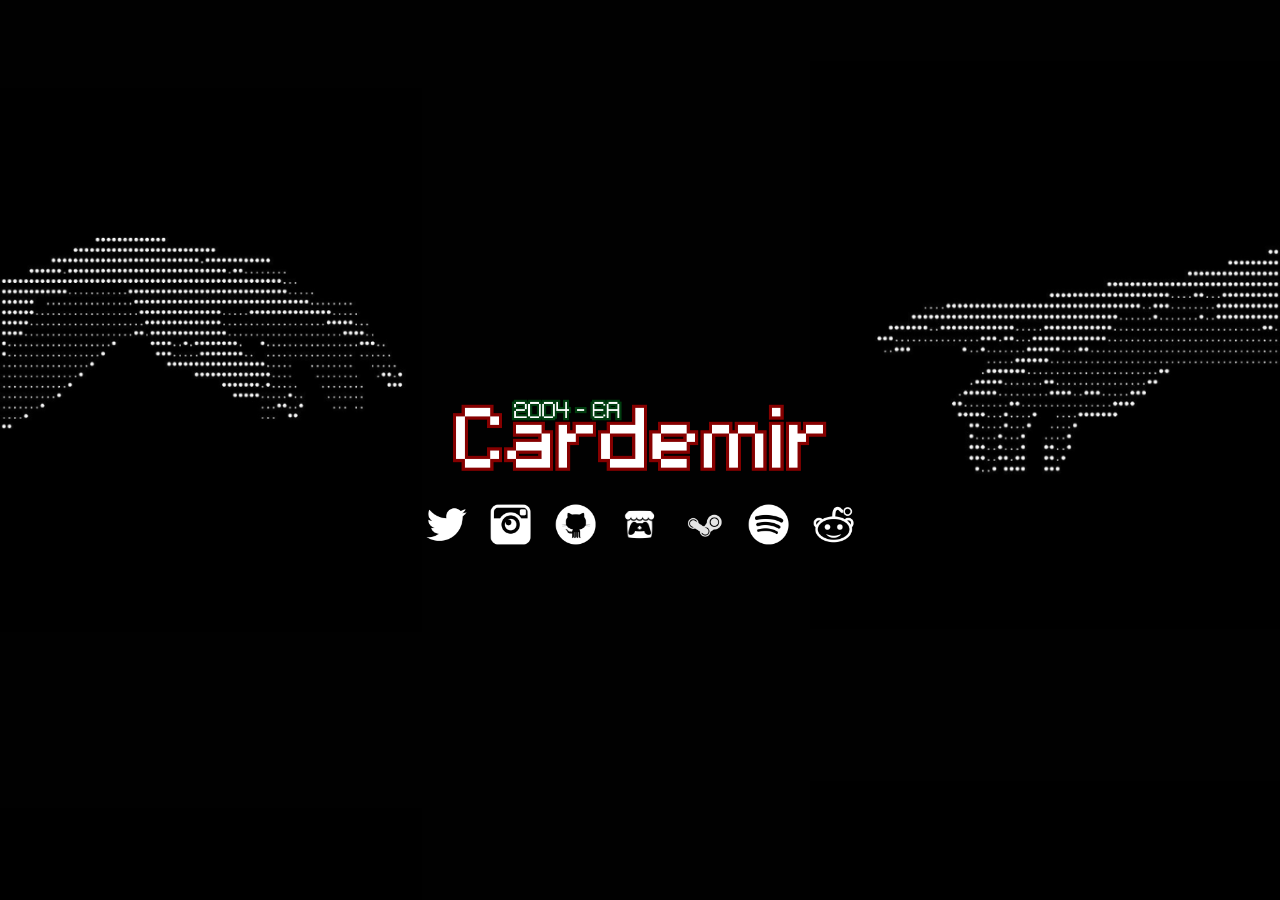
<file: index.html>
<!DOCTYPE html>
<html lang="en">
<head>
    <meta charset="UTF-8">
    <meta name="viewport" content="width=device-width, initial-scale=1.0">
    <title>Cardemir | Designer & Developer</title>
    <link rel="stylesheet" href="style.css">
    <link rel="icon" href="images/3.svg" type="image/x-icon">
</head>
<body>
<!-- Logo ve Sosyal Medya -->
<div class="content">
    <a href="https://ernygen.github.io/cardemir/about"><img  src="images/2.png" alt="Logo" class="logo"></a>


    <div class="socials">
        <a href="https://x.com/erencardemir" target="_blank"><img src="images/twitter.png" alt="Twitter"></a>
        <a href="https://www.instagram.com/ernygen" target="_blank"><img src=images/instagram.png alt="Instagram"></a>
        <a href="https://github.com/ernygen" target="_blank"><img src="images/github.png" alt="GitHub"></a>
        <a href="https://ernygen.itch.io/" target="_blank"><img src="images/itch-io.png" alt="Itch.io"></a>
        <a href="https://steamcommunity.com/id/ernygen/" target="_blank"><img src="images/steam.png" alt="Steam"></a>
        <a href="https://open.spotify.com/user/1rtrunyyanqgomddvktdjwg2c" target="_blank"><img src="images/spotify.png" alt="Spotify"></a>
        <a href="https://www.reddit.com/user/ErnYgen/" target="_blank"><img src="images/reddit.png" alt="Reddit"></a>
    </div>
</div>
</body>
</html>
</file>
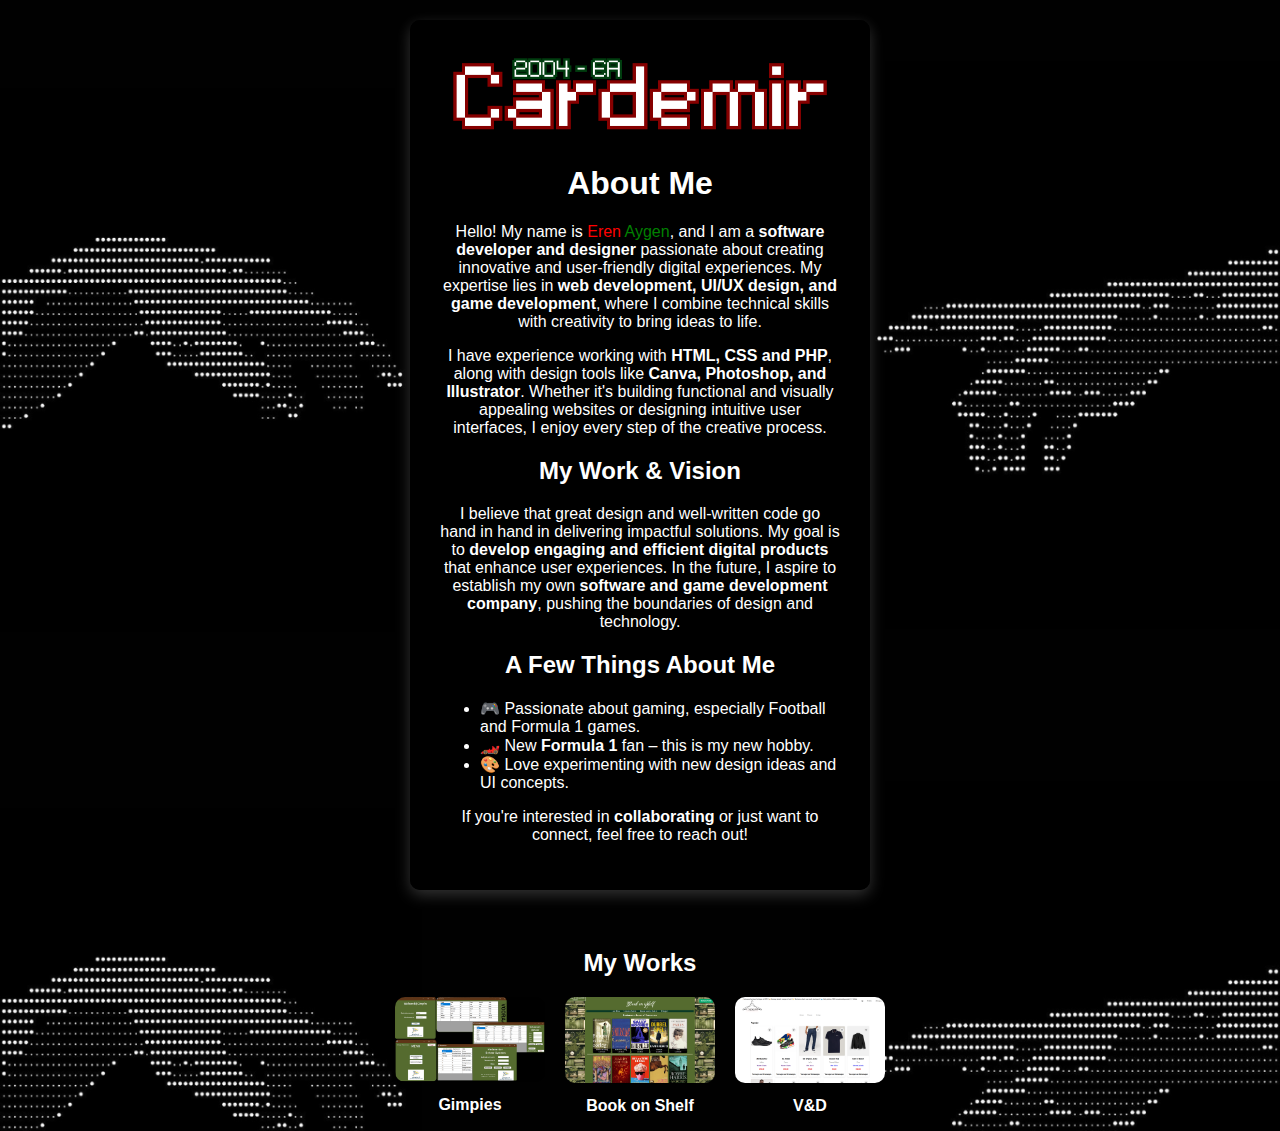
<file: about.html>
<!DOCTYPE html>
<html lang="en">
<head>
    <meta charset="UTF-8">
    <meta name="viewport" content="width=device-width, initial-scale=1.0">
    <title>About Eren</title>
    <link rel="stylesheet" href="style.css">
    <link rel="icon" href="images/Men.svg" type="image/x-icon">
</head>
<body>

<!-- Hakkımda Kısmı -->
<section class="about">
    <img src="images/2.png" alt="Logo" class="logo">
    <h1>About Me</h1>
    <p>Hello! My name is <span class="eren">Eren</span><span class="aygen"> Aygen</span>, and I am a<strong> software developer and designer</strong> passionate about creating innovative and user-friendly digital experiences.
        My expertise lies in <strong>web development, UI/UX design, and game development</strong>, where I combine technical skills with creativity to bring ideas to life.
    </p>

    <p>I have experience working with <strong>HTML, CSS and PHP</strong>, along with design tools like <strong>Canva, Photoshop, and Illustrator</strong>. Whether it's building functional and visually appealing websites or designing intuitive user interfaces, I enjoy every step of the creative process.</p>

    <h2>My Work & Vision</h2>
    <p>I believe that great design and well-written code go hand in hand in delivering impactful solutions. My goal is to <strong>develop engaging and efficient digital products</strong> that enhance user experiences. In the future, I aspire to establish my own <strong>software and game development company</strong>, pushing the boundaries of design and technology.</p>

    <h2>A Few Things About Me</h2>
    <ul style="text-align: left;">
        <li>🎮 Passionate about gaming, especially Football and Formula 1 games.</li>
        <li>🏎️ New <strong>Formula 1</strong> fan – this is my new hobby.</li>
        <li>🎨 Love experimenting with new design ideas and UI concepts.</li>
    </ul>

    <p>If you're interested in <strong>collaborating</strong> or just want to connect, feel free to reach out!</p>
</section>

<!-- Çalışmalarım Kısmı -->
<section class="works-container">
    <h2>My Works</h2>
    <div class="works-grid">
        <div class="work-item">
            <img src="images/Gimpies.png" alt="Gimpies">
            <p>Gimpies</p>
        </div>
        <div class="work-item">
            <img src="images/BoS.png" alt="Book on Shelf">
            <p>Book on Shelf</p>
        </div>
        <div class="work-item">
            <img src="images/V&D.png" alt="V&D">
            <p>V&D</p>
        </div>
    </div>
</section>

</body>
</html>
</file>
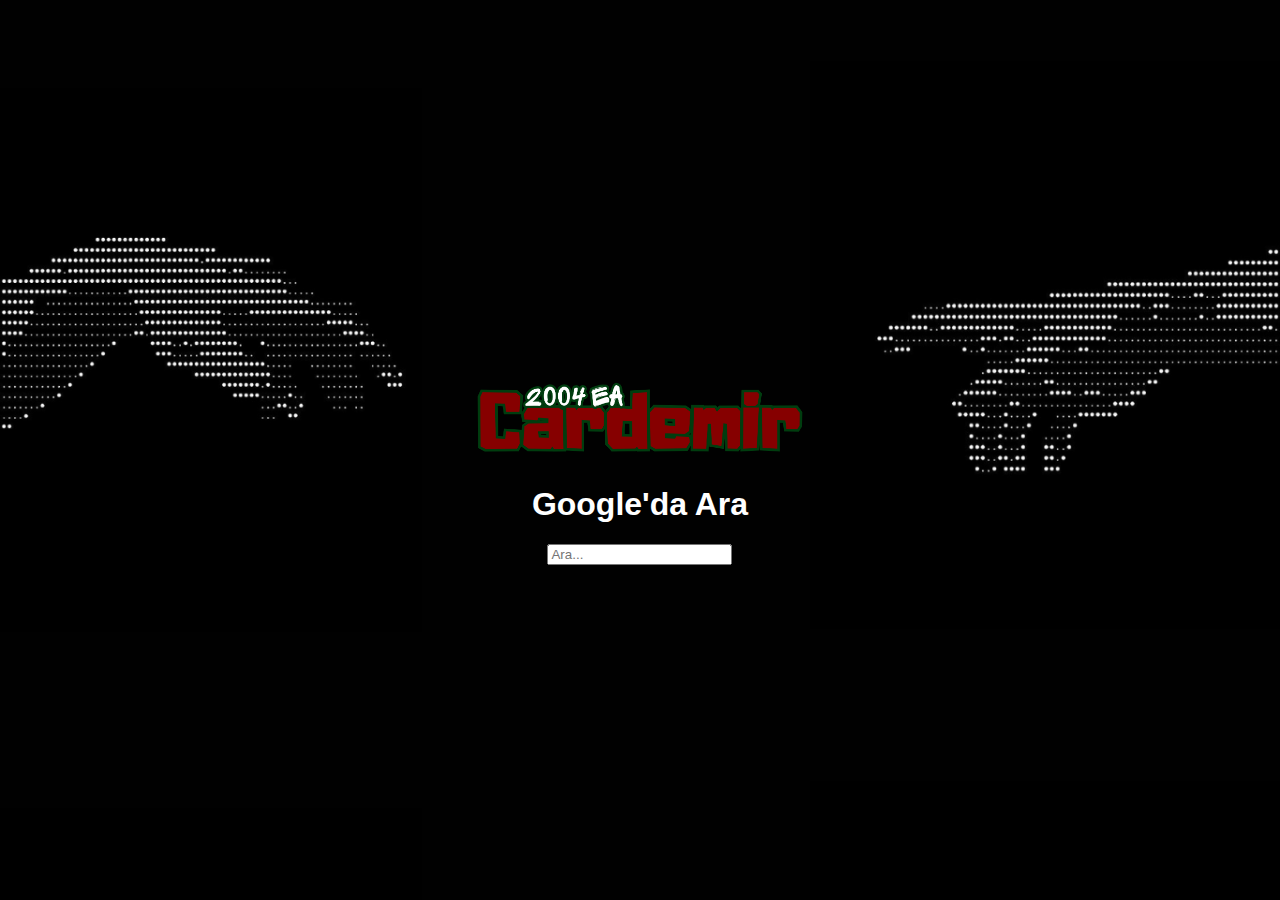
<file: search.html>
<!DOCTYPE html>
<html lang="en">
<head>
    <meta charset="UTF-8">
    <meta name="viewport" content="width=device-width, initial-scale=1.0">
    <title>Search</title>
    <link rel="stylesheet" href="style.css">
    <link rel="icon" href="images/Men.svg" type="image/x-icon">
</head>
<body>

<!-- Logo ve Sosyal Medya -->
<div class="content">
    <img src="images/cardemir.png" alt="Logo" class="logo">
    <div class="search-container">
        <h1>Google'da Ara</h1>
        <form action="https://www.google.com/search" method="GET">
            <input type="text" name="q" placeholder="Ara...">
        </form>
    </div>
</div>

<footer style="">

</footer>
</body>
</html>
</file>
<file: style.css>
/* Genel Stil */
body {
    margin: 0;
    padding: 0;
    background: black;
    color: white;
    font-family: Bahnschrift, sans-serif;
    text-align: center;
    background-image: url('images/Adsız.png');
    background-size: 100%;
    display: flex;
    flex-direction: column;
    align-items: center;
    overflow: auto; /* Scrollbar aktif olsun */
}
/* Logo */
.logo {
    max-width: 400px;
    border-radius: 10px;
}
/* İçerik */
.content {
    display: flex;
    flex-direction: column;
    align-items: center;
    text-align: center;
    margin-top: 20px; /* Üstten biraz boşluk ekleyelim */
}

/* Hakkımda Kısmı */
.about {
    max-width: 400px;
    padding: 30px;
    background: rgba(0, 0, 0, 0.8);
    border-radius: 10px;
    box-shadow: 0 5px 15px rgba(255, 255, 255, 0.2);
    text-align: center;
    margin: 20px 0;
}

/* Çalışmalar (Works) */
.works-container {
    display: flex;
    flex-direction: column;
    align-items: center;
    width: 100%;
    margin-top: 20px;
}

.works-grid {
    display: flex;
    justify-content: center;
    gap: 20px;
    flex-wrap: wrap;
    max-width: 800px;
}

.work-item {
    position: relative;
    text-align: center;
    transition: transform 0.3s ease-in-out, box-shadow 0.3s ease-in-out;
}

.work-item img {
    width: 150px;
    border-radius: 10px;
    transition: transform 0.3s ease-in-out, box-shadow 0.3s ease-in-out;
}

.work-item:hover img {
    transform: scale(5) translateY(-60px);
    box-shadow: 0 5px 15px rgba(255, 255, 255, 0.3);
}

/* Çalışma Açıklamaları */
.work-item p {
    margin-top: 10px;
    font-size: 16px;
    font-weight: bold;
}

.eren{
    color: red;
}

.aygen{
    color: green;
}

/* Sosyal Medya İkonları */
.socials {
    margin-top: 20px;
}

.socials a img {
    width: 40px;
    margin: 0 10px;
    transition: transform 0.3s;
}

.socials a img:hover {
    transform: scale(1.2);
}
.content {
    position: absolute;
    top: 50%;
    left: 50%;
    transform: translate(-50%, -50%);
}
</file>
